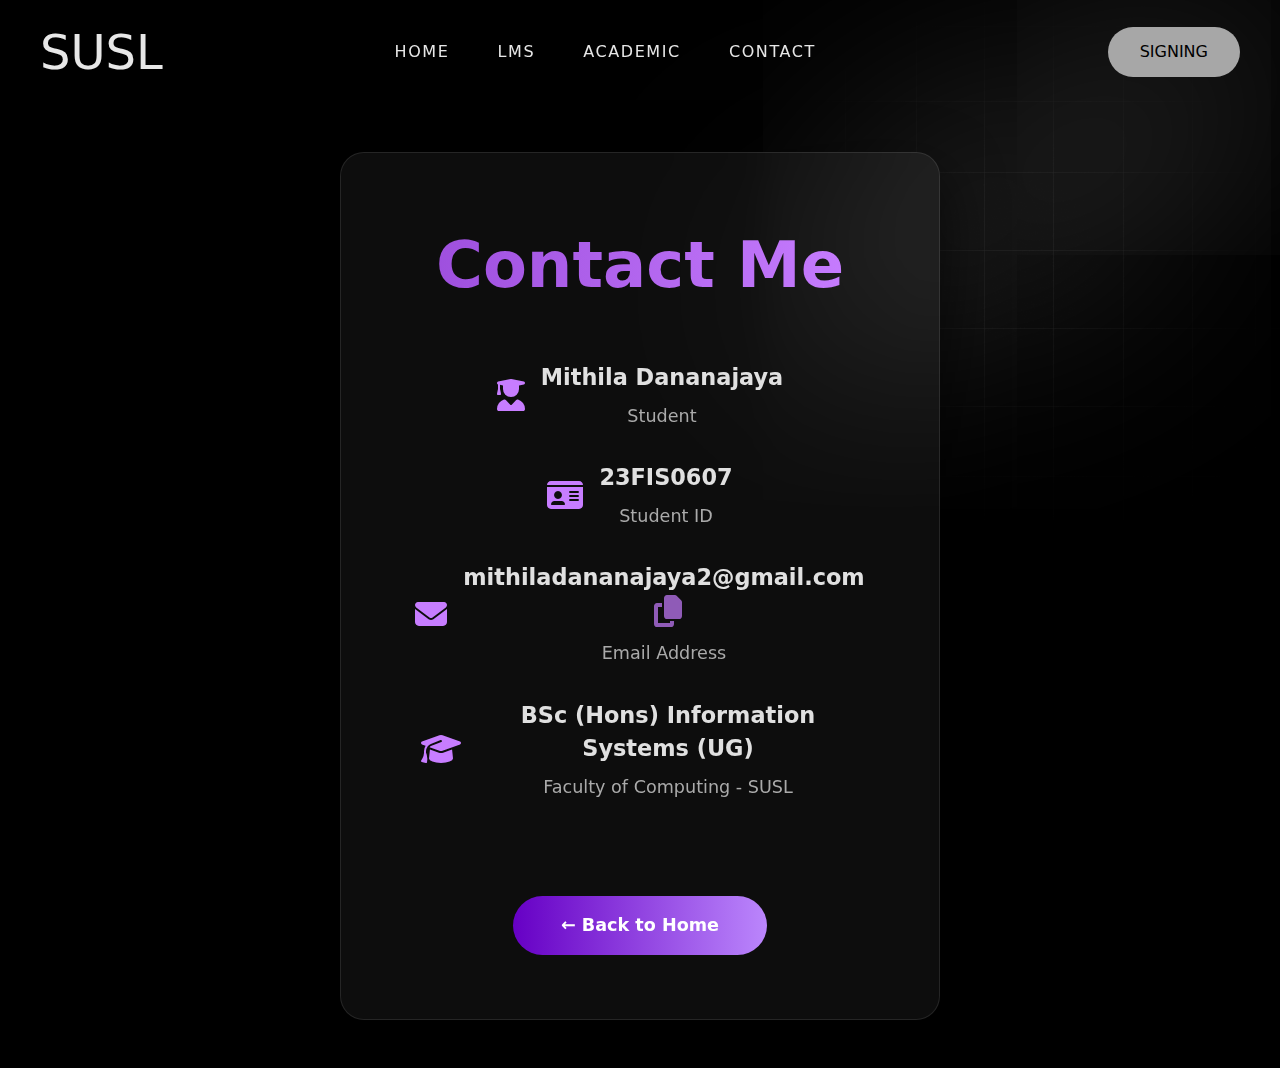
<file: FOC.blog/contact.html>
<!DOCTYPE html>
<html lang="en">
<head>
    <meta charset="UTF-8">
    <meta name="viewport" content="width=device-width, initial-scale=1.0">
    <title>Contact - Faculty of Computing | SUSL</title>
    <link rel="stylesheet" href="style.css">
    <link rel="stylesheet" href="https://unpkg.com/aos@next/dist/aos.css" />
    <style>
        .contact-container {
            display: flex;
            justify-content: center;
            align-items: center;
            min-height: calc(100vh - 6rem);
            padding: 3rem 2rem;
        }
        .contact-card {
            background: rgba(255, 255, 255, 0.05);
            backdrop-filter: blur(15px);
            border: 1px solid rgba(255, 255, 255, 0.1);
            border-radius: 24px;
            padding: 4rem 5rem;
            width: 100%;
            max-width: 600px;
            box-shadow: 0 20px 60px rgba(0, 0, 0, 0.6);
            text-align: center;
            position: relative;
            z-index: 2;
        }
        .contact-title {
            font-size: 4rem;
            margin-bottom: 3rem;
            background: linear-gradient(to right, #9d4edd, #c77dff);
            -webkit-background-clip: text;
            background-clip: text;
            color: transparent;
            font-weight: 600;
        }
        .info-item {
            font-size: 1.4rem;
            margin: 2rem 0;
            color: #e0e0e0;
            display: flex;
            align-items: center;
            justify-content: center;
            gap: 1rem;
        }
        .info-item i {
            font-size: 2rem;
            color: #c77dff;
        }
        .info-label {
            color: #aaaaaa;
            font-size: 1.1rem;
            margin-top: 0.5rem;
        }
        .copy-btn {
            background: none;
            border: none;
            color: #c77dff;
            cursor: pointer;
            font-size: 1.2rem;
            margin-left: 0.5rem;
            opacity: 0.7;
            transition: opacity 0.3s;
        }
        .copy-btn:hover { opacity: 1; }
        .back-btn {
            display: inline-block;
            margin-top: 4rem;
            padding: 1rem 3rem;
            background: linear-gradient(to right, #6600c5, #bb86fc);
            color: white;
            text-decoration: none;
            border-radius: 50px;
            font-weight: 600;
            font-size: 1.1rem;
            transition: all 0.3s ease;
        }
        .back-btn:hover {
            transform: translateY(-5px);
            box-shadow: 0 15px 30px rgba(187, 134, 252, 0.4);
        }
        @media (max-width: 768px) {
            .contact-card { padding: 3rem 2rem; }
            .contact-title { font-size: 2.8rem; }
            .info-item { font-size: 1.2rem; flex-direction: column; gap: 0.5rem; }
        }
    </style>
    <link rel="stylesheet" href="https://cdnjs.cloudflare.com/ajax/libs/font-awesome/6.5.0/css/all.min.css">
</head>
<body>
    <img class="image-gradient" src="gradient.png" alt="gradient">
    <div class="layer-blur"></div>

    <div class="container">
        <header>
            <h1 data-aos="fade-down" data-aos-duration="1500" class="logo">SUSL</h1>
            <nav>
                <a data-aos="fade-down" data-aos-duration="1500" href="index.html">HOME</a>
                <a data-aos="fade-down" data-aos-duration="2000" href="https://vle.sab.ac.lk/" target="_blank">LMS</a>
                <a data-aos="fade-down" data-aos-duration="2500" href="index2.html">ACADEMIC</a>
                <a data-aos="fade-down" data-aos-duration="3000" href="contact.html">CONTACT</a>
            </nav>
            <a href="signing.html" data-aos="fade-down" data-aos-duration="1500" class="button btn-signing">SIGNING</a>
        </header>

        <div class="contact-container">
            <div class="contact-card" data-aos="zoom-in" data-aos-duration="1200">
                <h2 class="contact-title">Contact Me</h2>

                <div class="info-item">
                    <i class="fas fa-user-graduate"></i>
                    <div>
                        <strong>Mithila Dananajaya</strong>
                        <div class="info-label">Student</div>
                    </div>
                </div>

                <div class="info-item">
                    <i class="fas fa-id-card"></i>
                    <div>
                        <strong>23FIS0607</strong>
                        <div class="info-label">Student ID</div>
                    </div>
                </div>

                <div class="info-item">
                    <i class="fas fa-envelope"></i>
                    <div>
                        <strong>mithiladananajaya2@gmail.com</strong>
                        <button class="copy-btn" onclick="copyEmail()" title="Copy email">
                            <i class="fas fa-copy"></i>
                        </button>
                        <div class="info-label">Email Address</div>
                    </div>
                </div>

                <div class="info-item">
                    <i class="fas fa-graduation-cap"></i>
                    <div>
                        <strong>BSc (Hons) Information Systems (UG)</strong>
                        <div class="info-label">Faculty of Computing - SUSL</div>
                    </div>
                </div>

                <a href="index.html" class="back-btn">← Back to Home</a>
            </div>
        </div>
    </div>

    <script src="https://unpkg.com/aos@next/dist/aos.js"></script>
    <script>
        AOS.init();
        function copyEmail() {
            navigator.clipboard.writeText('mithiladananajaya2@gmail.com');
            alert('Email copied to clipboard!');
        }
    </script>
</body>
</html>
</file>
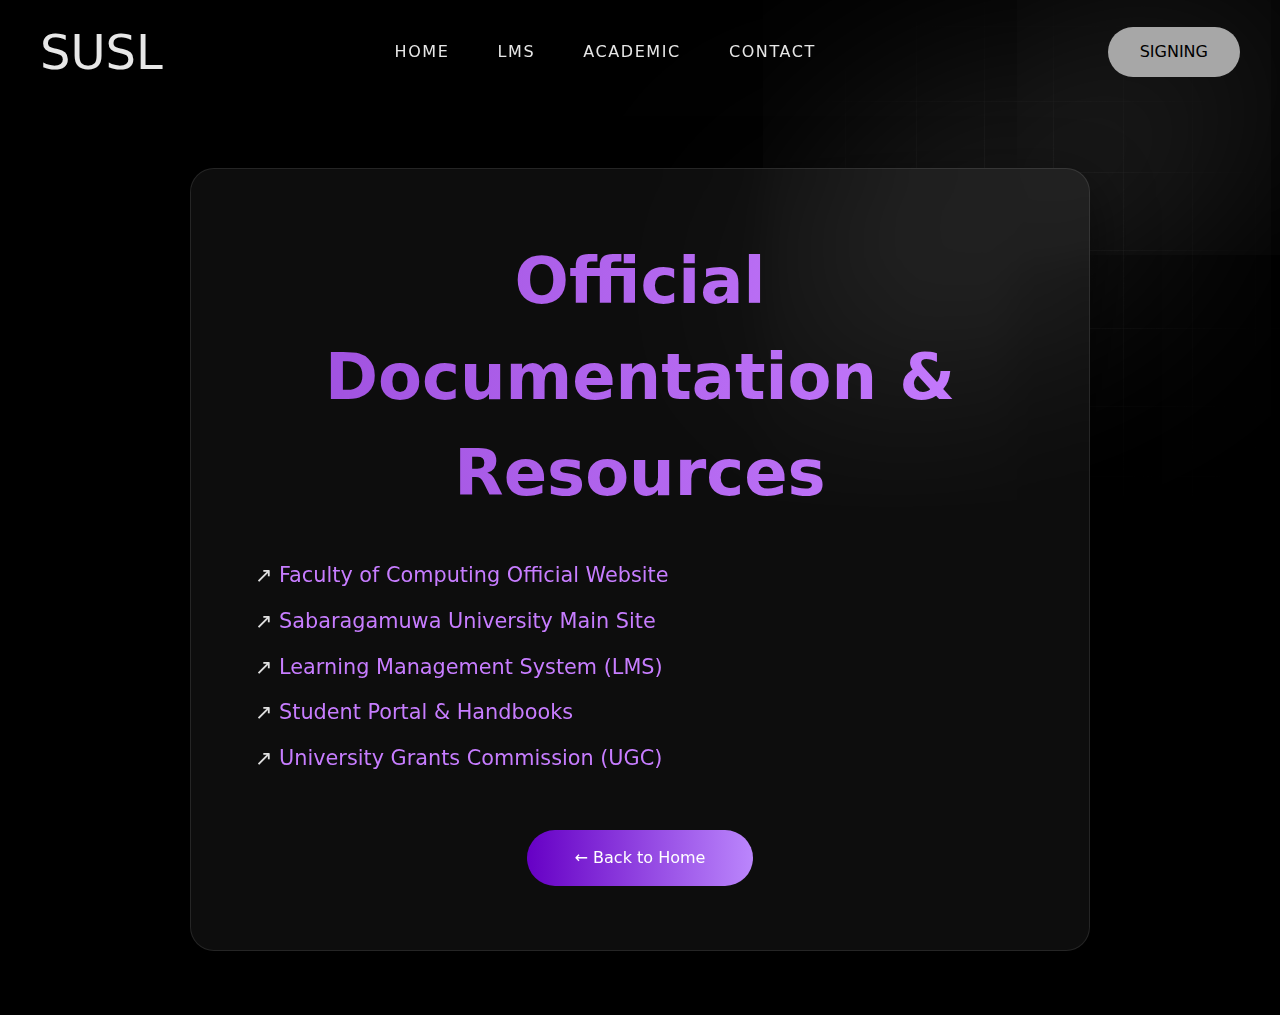
<file: FOC.blog/documentation.html>
<!DOCTYPE html>
<html lang="en">
<head>
    <meta charset="UTF-8">
    <meta name="viewport" content="width=device-width, initial-scale=1.0">
    <title>Documentation & Resources - Faculty of Computing | SUSL</title>
    <link rel="stylesheet" href="style.css">
    <link rel="stylesheet" href="https://unpkg.com/aos@next/dist/aos.css" />
    <style>
        .docs-container { min-height: calc(100vh - 6rem); padding: 4rem 10%; display: flex; flex-direction: column; align-items: center; justify-content: center; }
        .docs-card { background: rgba(255,255,255,0.05); backdrop-filter: blur(15px); border: 1px solid rgba(255,255,255,0.1); border-radius: 24px; padding: 4rem; max-width: 900px; text-align: center; box-shadow: 0 20px 60px rgba(0,0,0,0.6); }
        .docs-title { font-size: 4rem; background: linear-gradient(to right,#9d4edd,#c77dff); -webkit-background-clip: text; color: transparent; margin-bottom: 2rem; }
        .docs-list { text-align: left; font-size: 1.3rem; line-height: 2.2; color: #e0e0e0; }
        .docs-list a { color: #c77dff; text-decoration: none; }
        .docs-list a:hover { text-decoration: underline; }
        .back-btn { margin-top: 3rem; padding: 1rem 3rem; background: linear-gradient(to right,#6600c5,#bb86fc); color: white; border-radius: 50px; text-decoration: none; display: inline-block; }
    </style>
</head>
<body>
    <img class="image-gradient" src="gradient.png" alt="gradient">
    <div class="layer-blur"></div>

    <div class="container">
        <header>
            <h1 data-aos="fade-down" class="logo">SUSL</h1>
            <nav>
                <a data-aos="fade-down" href="index.html">HOME</a>
                <a data-aos="fade-down" href="https://vle.sab.ac.lk/"target="_blank">LMS</a>
                <a data-aos="fade-down" href="index2.html">ACADEMIC</a>
                <a data-aos="fade-down" href="contact.html">CONTACT</a>
            </nav>
            <a href="signing.html" class="button btn-signing">SIGNING</a>
        </header>

        <div class="docs-container">
            <div class="docs-card" data-aos="zoom-in">
                <h2 class="docs-title">Official Documentation & Resources</h2>
                <div class="docs-list">
                    <p>↗ <a href="https://www.sab.ac.lk/computing/" target="_blank">Faculty of Computing Official Website</a></p>
                    <p>↗ <a href="https://www.sab.ac.lk/" target="_blank">Sabaragamuwa University Main Site</a></p>
                    <p>↗ <a href="https://lms.sab.ac.lk/" target="_blank">Learning Management System (LMS)</a></p>
                    <p>↗ <a href="https://www.sab.ac.lk/students/" target="_blank">Student Portal & Handbooks</a></p>
                    <p>↗ <a href="https://www.ugc.ac.lk/" target="_blank">University Grants Commission (UGC)</a></p>
                </div>
                <a href="index.html" class="back-btn">← Back to Home</a>
            </div>
        </div>
    </div>

    <script src="https://unpkg.com/aos@next/dist/aos.js"></script>
    <script>AOS.init();</script>
</body>
</html>
</file>
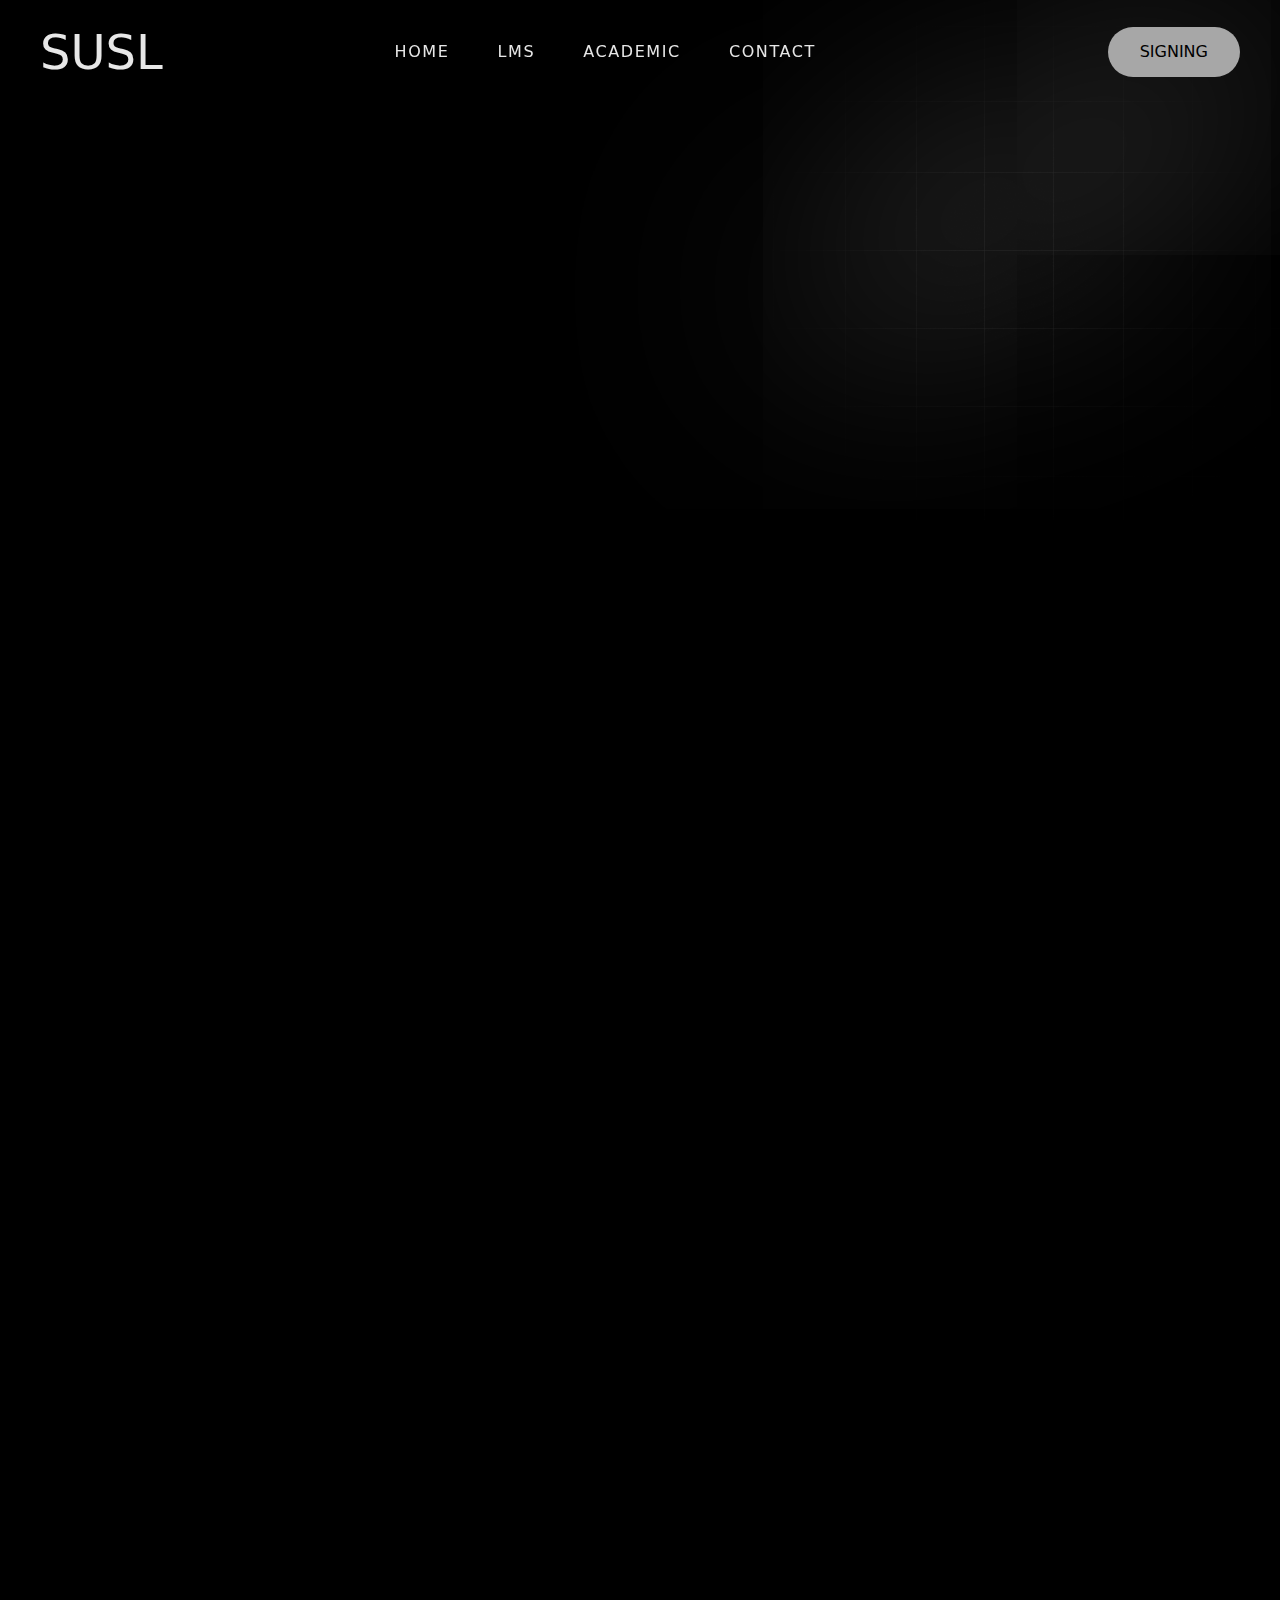
<file: FOC.blog/index2.html>
<!DOCTYPE html>
<html lang="en">
<head>
    <meta charset="UTF-8">
    <meta name="viewport" content="width=device-width, initial-scale=1.0">
    <title>Degree Programmes - Faculty of Computing | SUSL</title>
    <link rel="stylesheet" href="style.css"> <!-- same CSS as home page -->
    <link rel="stylesheet" href="https://unpkg.com/aos@next/dist/aos.css" />
    <style>
        .degrees-grid {
            display: grid;
            grid-template-columns: repeat(auto-fit, minmax(320px, 1fr));
            gap: 2.5rem;
            margin-top: 4rem;
            padding: 0 2rem;
        }
        .degree-card {
            background: rgba(255, 255, 255, 0.03);
            backdrop-filter: blur(10px);
            border-radius: 20px;
            padding: 2.5rem 2rem;
            border: 1px solid rgba(255, 255, 255, 0.1);
            transition: transform 0.4s ease, box-shadow 0.4s ease;
        }
        .degree-card:hover {
            transform: translateY(-15px);
            box-shadow: 0 20px 40px rgba(130, 0, 255, 0.2);
        }
        .degree-title {
            font-size: 1.8rem;
            margin-bottom: 1rem;
            color: #bb86fc;
        }
        .duration {
            color: #03dac6;
            font-weight: 500;
            margin-bottom: 1.5rem;
        }
        .degree-card ul {
            list-style: none;
            padding-left: 0;
        }
        .degree-card ul li {
            margin: 0.8rem 0;
            padding-left: 1.5rem;
            position: relative;
        }
        .degree-card ul li::before {
            content: "▹";
            color: #bb86fc;
            position: absolute;
            left: 0;
        }
        .back-home {
            display: inline-block;
            margin: 3rem 0;
            color: #bb86fc;
            text-decoration: none;
            font-weight: 500;
        }
    </style>
</head>
<body>
    <img class="image-gradient" src="gradient.png" alt="gradient">
    <div class="layer-blur"></div>

    <div class="container">
        <header>
            <h1 data-aos="fade-down" data-aos-duration="1500" class="logo">SUSL</h1>
            <nav>
                <a data-aos="fade-down" data-aos-duration="1500" href="index.html">HOME</a>
                <a data-aos="fade-down" data-aos-duration="2000" href="https://vle.sab.ac.lk/" target="_blank">LMS</a>
                <a data-aos="fade-down" data-aos-duration="2500" href="#">ACADEMIC</a>
                <a data-aos="fade-down" data-aos-duration="3000" href="#">CONTACT</a>
            </nav>
            <div data-aos="fade-down" data-aos-duration="1500" class="button btn-signing">SIGNING</div>
        </header>

        <main style="min-height: calc(100vh - 6rem); display: flex; flex-direction: column; justify-content: center;">
            <div class="content" style="margin-left: 10%;">
                <h1 data-aos="fade-up" data-aos-duration="1500" style="font-size: 4rem; margin-bottom: 1rem;">
                    Degree Programmes
                </h1>
                <p data-aos="fade-up" data-aos-delay="300" style="font-size: 1.4rem; max-width: 50rem; color: #aaa;">
                    Faculty of Computing – Sabaragamuwa University of Sri Lanka
                </p>
            </div>

            <div class="degrees-grid">
                <!-- Degree 1 -->
                <div class="degree-card" data-aos="fade-up" data-aos-delay="100">
                    <h3 class="degree-title">BSc (Hons) in Information Systems</h3>
                    <p class="duration">4 Years Full-Time</p>
                    <ul>
                        <li>Focuses on business processes + IT solutions</li>
                        <li>Enterprise Systems, ERP, Business Intelligence</li>
                        <li>IT Project Management & Consultancy</li>
                        <li>Cybersecurity for Business</li>
                        <li>Data Analytics & Decision Support Systems</li>
                        <li>Industry internship in final year</li>
                    </ul>
                </div>

                <!-- Degree 2 -->
                <div class="degree-card" data-aos="fade-up" data-aos-delay="300">
                    <h3 class="degree-title">BSc (Hons) in Software Engineering</h3>
                    <p class="duration">4 Years Full-Time</p>
                    <ul>
                        <li>Software design patterns & architecture</li>
                        <li>DevOps, Agile & Scrum methodologies</li>
                        <li>Cloud-native development (AWS/Azure)</li>
                        <li>Mobile & Web application development</li>
                        <li>Software testing, quality & security</li>
                        <li>Final-year individual/group project with industry</li>
                    </ul>
                </div>

                <!-- Degree 3 -->
                <div class="degree-card" data-aos="fade-up" data-aos-delay="500">
                    <h3 class="degree-title">BSc (Hons) in Data Science</h3>
                    <p class="duration">4 Years Full-Time</p>
                    <ul>
                        <li>Machine Learning & Deep Learning</li>
                        <li>Big Data technologies (Hadoop, Spark)</li>
                        <li>Statistical modelling & predictive analytics</li>
                        <li>Data engineering & ETL pipelines</li>
                        <li>AI ethics & responsible data science</li>
                        <li>Capstone project with real-world datasets</li>
                    </ul>
                </div>
            </div>

            <a href="index.html" class="back-home" data-aos="fade-up" data-aos-delay="700">
                ← Back to Home
            </a>
        </main>
    </div>

    <script src="https://unpkg.com/aos@next/dist/aos.js"></script>
    <script>
        AOS.init();
    </script>
</body>
</html>
</file>
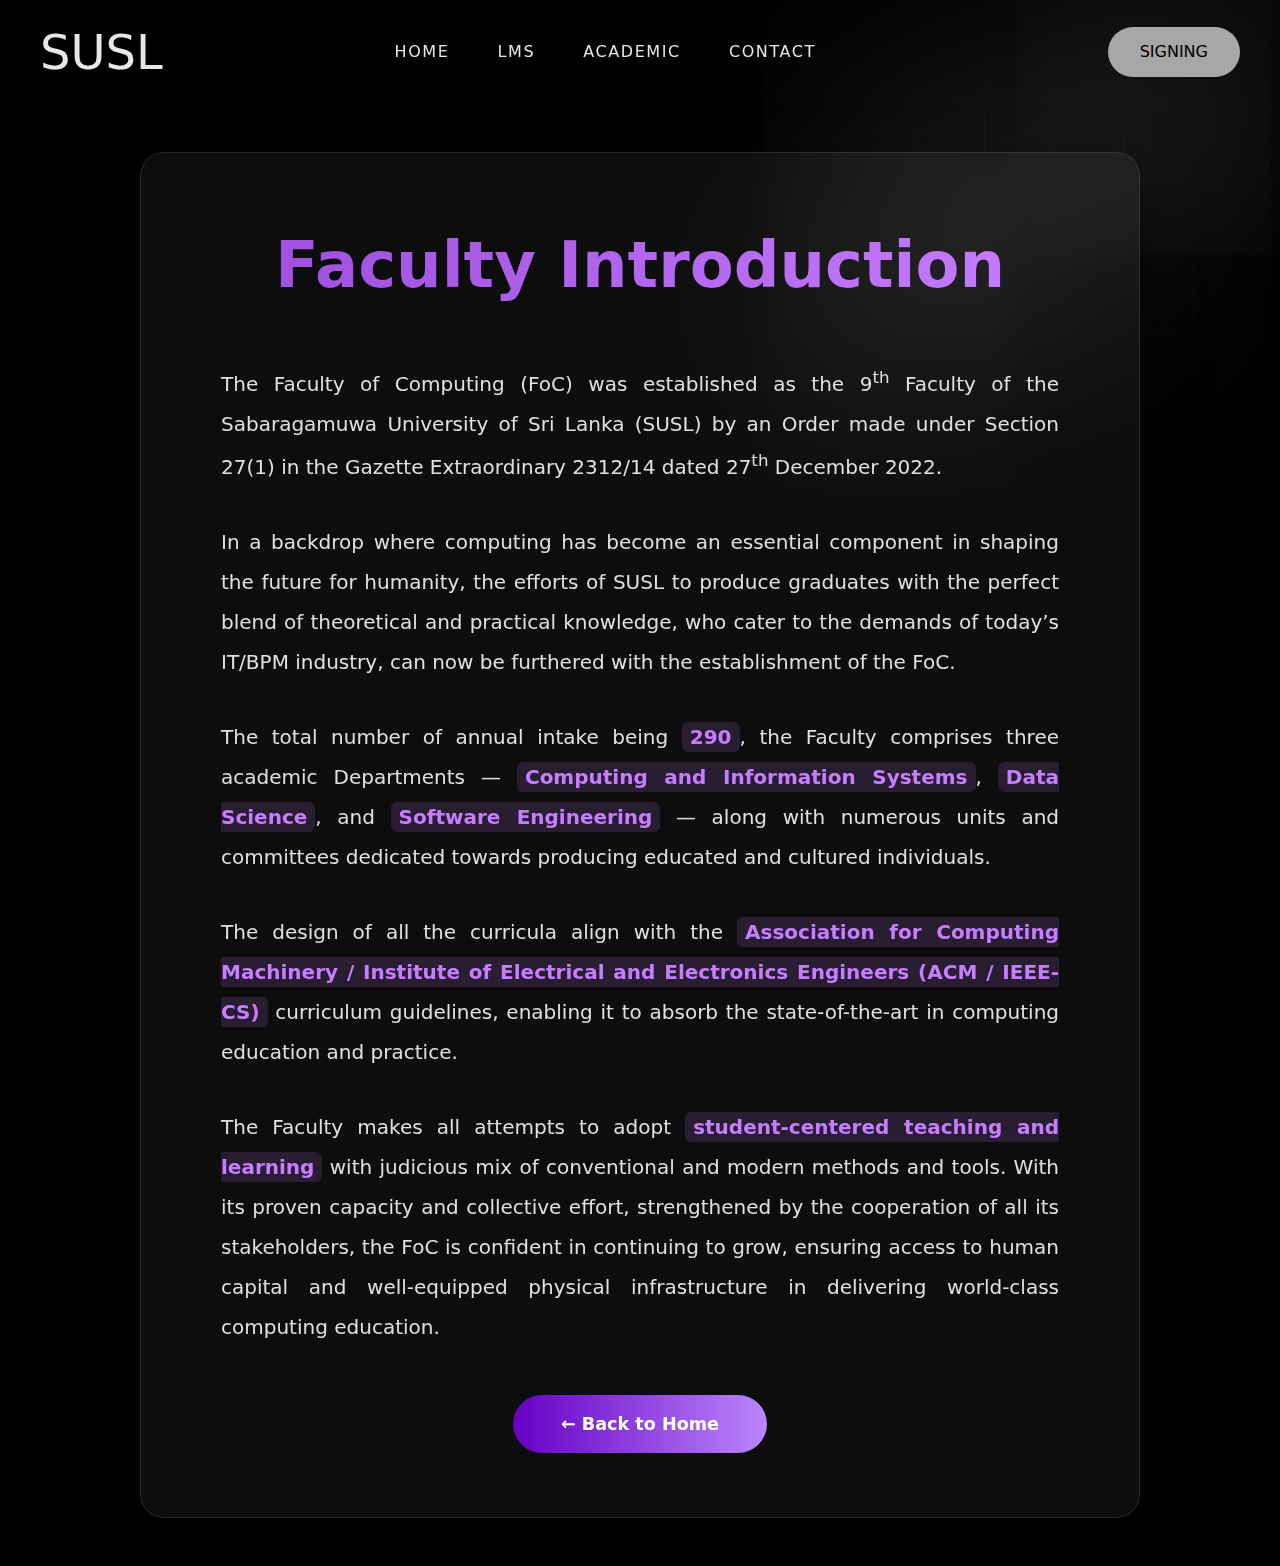
<file: FOC.blog/interdruction.html>
<!DOCTYPE html>
<html lang="en">
<head>
    <meta charset="UTF-8">
    <meta name="viewport" content="width=device-width, initial-scale=1.0">
    <title>Introduction - Faculty of Computing | SUSL</title>
    <link rel="stylesheet" href="style.css">
    <link rel="stylesheet" href="https://unpkg.com/aos@next/dist/aos.css" />
    <style>
        .intro-container {
            display: flex;
            justify-content: center;
            align-items: center;
            min-height: calc(100vh - 6rem);
            padding: 3rem 2rem;
        }
        .intro-wrapper {
            background: rgba(255, 255, 255, 0.05);
            backdrop-filter: blur(15px);
            border: 1px solid rgba(255, 255, 255, 0.1);
            border-radius: 24px;
            padding: 4rem 5rem;
            width: 100%;
            max-width: 1000px;
            box-shadow: 0 20px 60px rgba(0, 0, 0, 0.6);
            position: relative;
            z-index: 2;
        }
        .intro-title {
            font-size: 4rem;
            text-align: center;
            margin-bottom: 3rem;
            background: linear-gradient(to right, #9d4edd, #c77dff);
            -webkit-background-clip: text;
            background-clip: text;
            color: transparent;
            font-weight: 600;
        }
        .intro-text p {
            font-size: 1.25rem;
            line-height: 2;
            color: #e0e0e0;
            text-align: justify;
            margin-bottom: 2.2rem;
        }
        .highlight {
            color: #c77dff;
            font-weight: 600;
            background: rgba(199, 125, 255, 0.15);
            padding: 0.2rem 0.5rem;
            border-radius: 6px;
        }
        .back-btn {
            display: block;
            width: fit-content;
            margin: 3rem auto 0;
            padding: 1rem 3rem;
            background: linear-gradient(to right, #6600c5, #bb86fc);
            color: white;
            text-decoration: none;
            border-radius: 50px;
            font-weight: 600;
            font-size: 1.1rem;
        }
        .back-btn:hover {
            transform: translateY(-5px);
            box-shadow: 0 15px 30px rgba(187, 134, 252, 0.4);
        }
        @media (max-width: 768px) {
            .intro-wrapper { padding: 3rem 2rem; }
            .intro-title { font-size: 2.8rem; }
            .intro-text p { font-size: 1.1rem; }
        }
    </style>
</head>
<body>
    <img class="image-gradient" src="gradient.png" alt="gradient">
    <div class="layer-blur"></div>

    <div class="container">
        <header>
            <h1 data-aos="fade-down" data-aos-duration="1500" class="logo">SUSL</h1>
            <nav>
                <a data-aos="fade-down" data-aos-duration="1500" href="index.html">HOME</a>
                <a data-aos="fade-down" data-aos-duration="2000" href="https://vle.sab.ac.lk/" target="_blank">LMS</a>
                <a data-aos="fade-down" data-aos-duration="2500" href="index2.html">ACADEMIC</a>
                <a data-aos="fade-down" data-aos-duration="3000" href="contact.html">CONTACT</a>
            </nav>
            <a href="signing.html" data-aos="fade-down" data-aos-duration="1500" class="button btn-signing">SIGNING</a>
        </header>

        <div class="intro-container">
            <div class="intro-wrapper" data-aos="fade-up" data-aos-duration="1200">
                <h2 class="intro-title">Faculty Introduction</h2>
                <div class="intro-text">
                    <p>The Faculty of Computing (FoC) was established as the 9<sup>th</sup> Faculty of the Sabaragamuwa University of Sri Lanka (SUSL) by an Order made under Section 27(1) in the Gazette Extraordinary 2312/14 dated 27<sup>th</sup> December 2022.</p>
                    <p>In a backdrop where computing has become an essential component in shaping the future for humanity, the efforts of SUSL to produce graduates with the perfect blend of theoretical and practical knowledge, who cater to the demands of today’s IT/BPM industry, can now be furthered with the establishment of the FoC.</p>
                    <p>The total number of annual intake being <span class="highlight">290</span>, the Faculty comprises three academic Departments — <span class="highlight">Computing and Information Systems</span>, <span class="highlight">Data Science</span>, and <span class="highlight">Software Engineering</span> — along with numerous units and committees dedicated towards producing educated and cultured individuals.</p>
                    <p>The design of all the curricula align with the <span class="highlight">Association for Computing Machinery / Institute of Electrical and Electronics Engineers (ACM / IEEE-CS)</span> curriculum guidelines, enabling it to absorb the state-of-the-art in computing education and practice.</p>
                    <p>The Faculty makes all attempts to adopt <strong class="highlight">student-centered teaching and learning</strong> with judicious mix of conventional and modern methods and tools. With its proven capacity and collective effort, strengthened by the cooperation of all its stakeholders, the FoC is confident in continuing to grow, ensuring access to human capital and well-equipped physical infrastructure in delivering world-class computing education.</p>
                </div>
                <a href="index.html" class="back-btn">← Back to Home</a>
            </div>
        </div>
    </div>

    <script src="https://unpkg.com/aos@next/dist/aos.js"></script>
    <script>AOS.init();</script>
</body>
</html>
</file>
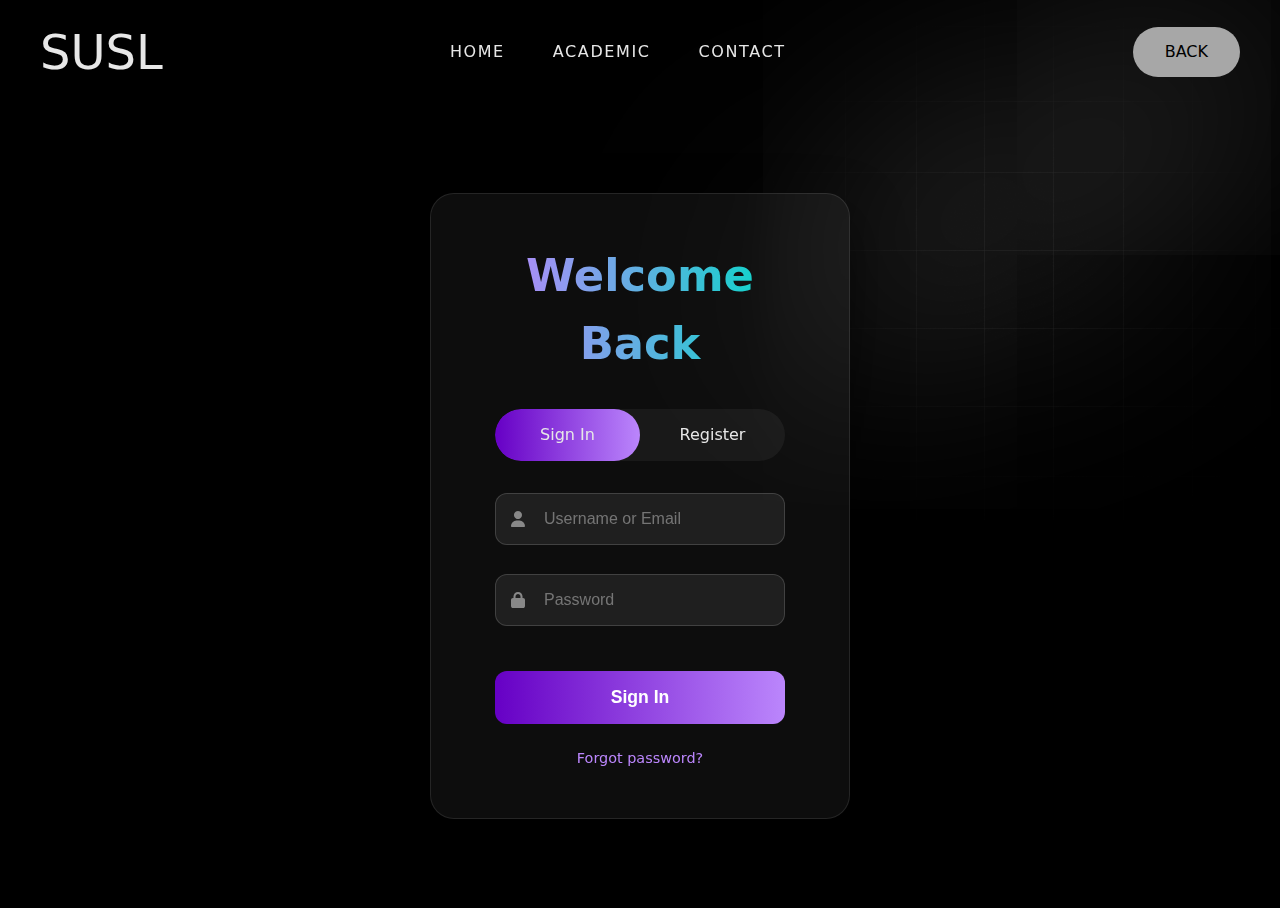
<file: FOC.blog/signing.html>
<!DOCTYPE html>
<html lang="en">
<head>
    <meta charset="UTF-8">
    <meta name="viewport" content="width=device-width, initial-scale=1.0">
    <title>Sign In / Register - Faculty of Computing | SUSL</title>
    <link rel="stylesheet" href="style.css">
    <link rel="stylesheet" href="https://unpkg.com/aos@next/dist/aos.css" />
    <style>
        .signing-container {
            display: flex;
            justify-content: center;
            align-items: center;
            min-height: calc(100vh - 6rem);
            padding: 2rem;
        }
        .form-wrapper {
            background: rgba(255, 255, 255, 0.05);
            backdrop-filter: blur(15px);
            border: 1px solid rgba(255, 255, 255, 0.1);
            border-radius: 24px;
            padding: 3rem 4rem;
            width: 100%;
            max-width: 420px;
            box-shadow: 0 20px 50px rgba(0, 0, 0, 0.5);
        }
        .form-title {
            font-size: 2.8rem;
            text-align: center;
            margin-bottom: 2rem;
            background: linear-gradient(to right, #bb86fc, #03dac6);
            background-clip: text;
            -webkit-text-fill-color: transparent;
        }
        .toggle-tabs {
            display: flex;
            margin-bottom: 2rem;
            background: rgba(255, 255, 255, 0.05);
            border-radius: 50px;
            overflow: hidden;
        }
        .tab {
            flex: 1;
            padding: 0.9rem;
            text-align: center;
            cursor: pointer;
            transition: all 0.3s ease;
            font-weight: 500;
        }
        .tab.active {
            background: linear-gradient(to right, #6600c5, #bb86fc);
            border-radius: 50px;
        }
        form {
            display: none;
        }
        form.active {
            display: block;
            animation: fadeIn 0.5s ease;
        }
        @keyframes fadeIn {
            from { opacity: 0; transform: translateY(10px); }
            to { opacity: 1; transform: translateY(0); }
        }
        .input-group {
            position: relative;
            margin-bottom: 1.8rem;
        }
        .input-group input {
            width: 100%;
            padding: 1rem 1rem 1rem 3rem;
            background: rgba(255, 255, 255, 0.08);
            border: 1px solid rgba(255, 255, 255, 0.15);
            border-radius: 12px;
            color: white;
            font-size: 1rem;
            outline: none;
            transition: all 0.3s ease;
        }
        .input-group input:focus {
            border-color: #bb86fc;
            box-shadow: 0 0 15px rgba(187, 134, 252, 0.3);
        }
        .input-group i {
            position: absolute;
            left: 1rem;
            top: 50%;
            transform: translateY(-50%);
            color: #888;
        }
        .btn-signin-main {
            width: 100%;
            padding: 1rem;
            background: linear-gradient(to right, #6600c5, #bb86fc);
            color: white;
            border: none;
            border-radius: 12px;
            font-size: 1.1rem;
            font-weight: 600;
            cursor: pointer;
            transition: all 0.3s ease;
            margin-top: 1rem;
        }
        .btn-signin-main:hover {
            transform: translateY(-3px);
            box-shadow: 0 10px 20px rgba(187, 134, 252, 0.4);
        }
        .extra-links {
            text-align: center;
            margin-top: 1.5rem;
            font-size: 0.9rem;
        }
        .extra-links a {
            color: #bb86fc;
            text-decoration: none;
        }
        .extra-links a:hover {
            text-decoration: underline;
        }
    </style>
    <link rel="stylesheet" href="https://cdnjs.cloudflare.com/ajax/libs/font-awesome/6.5.0/css/all.min.css">
</head>
<body>
    <img class="image-gradient" src="gradient.png" alt="gradient">
    <div class="layer-blur"></div>

    <div class="container">
        <header>
            <h1 data-aos="fade-down" data-aos-duration="1500" class="logo">SUSL</h1>
            <nav>
                <a data-aos="fade-down" data-aos-duration="1500" href="index.html">HOME</a>
                <a data-aos="fade-down" data-aos-duration="2000" href="index2.html">ACADEMIC</a>
                <a data-aos="fade-down" data-aos-duration="2500" href="contact.html">CONTACT</a>
            </nav>
            <div data-aos="fade-down" data-aos-duration="1500" class="button btn-signing">
                <a href="index.html" style="color:black; text-decoration:none;">BACK</a>
            </div>
        </header>

        <div class="signing-container">
            <div class="form-wrapper" data-aos="zoom-in" data-aos-duration="1000">
                <h2 class="form-title">Welcome Back</h2>

                <div class="toggle-tabs">
                    <div class="tab active" onclick="switchForm('signin')">Sign In</div>
                    <div class="tab" onclick="switchForm('register')">Register</div>
                </div>

                <!-- Sign In Form -->
                <form id="signin" class="active">
                    <div class="input-group">
                        <i class="fas fa-user"></i>
                        <input type="text" placeholder="Username or Email" required>
                    </div>
                    <div class="input-group">
                        <i class="fas fa-lock"></i>
                        <input type="password" placeholder="Password" required>
                    </div>
                    <button type="submit" class="btn-signin-main">Sign In</button>
                    <div class="extra-links">
                        <a href="#">Forgot password?</a>
                    </div>
                </form>

                <!-- Register Form -->
                <form id="register">
                    <div class="input-group">
                        <i class="fas fa-user-plus"></i>
                        <input type="text" placeholder="Full Name" required>
                    </div>
                    <div class="input-group">
                        <i class="fas fa-envelope"></i>
                        <input type="email" placeholder="Email" required>
                    </div>
                    <div class="input-group">
                        <i class="fas fa-lock"></i>
                        <input type="password" placeholder="Password" required>
                    </div>
                    <div class="input-group">
                        <i class="fas fa-lock"></i>
                        <input type="password" placeholder="Confirm Password" required>
                    </div>
                    <button type="submit" class="btn-signin-main">Create Account</button>
                    <div class="extra-links">
                        By registering you agree to our <a href="#">Terms & Conditions</a>
                    </div>
                </form>
            </div>
        </div>
    </div>

    <script src="https://unpkg.com/aos@next/dist/aos.js"></script>
    <script>
        AOS.init();

        function switchForm(type) {
            document.querySelectorAll('.tab').forEach(tab => tab.classList.remove('active'));
            document.querySelectorAll('form').forEach(form => form.classList.remove('active'));

            if (type === 'signin') {
                document.querySelector('.toggle-tabs .tab:nth-child(1)').classList.add('active');
                document.getElementById('signin').classList.add('active');
            } else {
                document.querySelector('.toggle-tabs .tab:nth-child(2)').classList.add('active');
                document.getElementById('register').classList.add('active');
            }
        }
    </script>
</body>
</html>
</file>
<file: FOC.blog/style.css>
* {
    margin: 0;
    padding: 0;
    box-sizing: border-box;

}
body {
    font-family: system-ui, -apple-system, BlinkMacSystemFont, 'Segoe UI',
     Roboto, Oxygen, Ubuntu, Cantarell, 'Open Sans', 'Helvetica Neue', sans-serif;
    background-color: black;
    color: #e7e7e7;
    min-height: 100vh;
    line-height: 1.5;

}
/* GRADIENT AND LAYER BLUR EFFECT */
.image-gradient{
    position: absolute;
    top: 0;
    right: 0;
    opacity: 0.5;
    z-index: -1;

}
.layer-blur{
    height: 0;
    width: 30rem;
    position: absolute;
    top: 20%;
    right: 0;
    box-shadow: 0 0 700px 15px white;
    rotate: -30deg;
    z-index: -1;    
}
/* CONTATNES */
.container{
    width: 100%;
    margin: 0 auto;
    padding: 0 2rem;
    position: relative;
    overflow: hidden;
   
}
/* HEADERS */
header{
    display: flex;
    justify-content: space-between;
    align-items: center;
    padding: 1rem 5rem;
}

header h1{
    margin: 0;
    font-size: 3rem;
    font-weight: 300;
}

nav{
    display: flex;
    align-items: center;
    gap: 3rem;
    margin-left: -5%;
}

nav a{
    font-size: 1rem;
    letter-spacing: 0.1rem;
    transition: color 0.2s ease;
    text-decoration: none;
    color: inherit;
    z-index: 999;
}

nav a:hover{
    color: #a7a7a7;
}

.btn-signing{
    background-color: #a7a7a7;
    color: black;
    padding: 0.8rem 2rem;
    border-radius: 50px;
    border: none;
    font-size: 1rem;
    font-weight: 500;
    transition: background-color 0.2s ease;
    cursor: pointer;
    z-index: 999;
}

.btn-signing:hover{
    background-color: white;
}

/* MAIN CONTENT */
main{
    display: flex;
    flex-direction: column;
    justify-content: center;
    min-height: calc(90vh - 6rem);
}

.content{
    max-width: 40rem;
    margin-left: 10%;
    z-index: 999;
}

.tag-box{
    position: relative;
    width: 18rem;
    height: 2.5rem;
    border-radius: 50px;
    background: linear-gradient(to right,#656565 ,#7f42a7, #6600c5,#5300a0,#757575,#656565 );
    background-size: 200%;
    animation: animationgradient 2.5s linear infinite;
    box-shadow: 0 0 15px rgba(225,225,225,0.3);
}

@keyframes animationgradient{
    to{
        background-position: 200%;
    }
}        
.tag-box .tag{
        position: absolute;
        inset: 3px 3px 3px 3px;
        background-color: black;
        border-radius: 50px;
        display: flex;
        align-items: center;
        justify-content: center;
        transition: 0.5s ease;
        cursor: pointer;
}
.tag-box .tag:hover{
    color: #5300a0;
}

.content h1{
    font-size: 4rem;
    font-weight: 600;
    letter-spacing: 0.1em;
    margin: 2rem 0;
    line-height: 1.2;
    text-shadow: 0 0 10px rgb(128, 128, 128, 0.418);
}
.description{
    font-size: 1.2rem;
    letter-spacing: 0.05em;
    max-width: 35rem;
    color: gray;
}

.buttons{
    display: flex;
    gap: 1rem;
    margin-top: 3rem;
}

.btn-get-started{
    text-decoration: none;
    border: 1px solid #2a2a2a;
    padding: 0.7rem 1.2rem;
    border-radius: 50px;
    font-size: 1.2rem;
    font-weight: 600;
    letter-spacing: 0.1em;
    transition: background-color 0.2s ease;
}
.btn-get-started:hover{
    background-color: #1a1a1a;
}
.btn-singning-main{
    text-decoration: none;
    background-color: lightgrey;
    color: black;
    padding: 0.6rem 2.5rem;
    border-radius: 50px;
    font-size: 1.2rem;
    font-weight: 600;
    letter-spacing: 0.1em;
    transition: background-color 0.2s ease;

}
.btn-singning-main:hover{
    background-color: gray;

}
.robot-3d{
    position:absolute;
    bottom: -13%;
    right: -30%;
    
    
}

/* TABLET RESPONSIVE */
@media (max-width:1300px){
    header{
        padding: 1rem 0.5rem;
    }

    .content{
        margin-top: 85%;
    }
    .robot-3d{
        scale: 0.8;
        top: -20%;
        right: 2%;
    }
}

/* MOBILE RESPONSIVE */
@media(max-width: 768px){
    header{
        padding: 1rem 0.5rem;
    }
    nav{
        display: none;
    }

    header h1{
        font-size: 2rem;
    }
    .btn-signing{
        padding: 0.6rem 1.5rem;
    }
    .content{
        margin-top: 25rem;
    }

    .robot-3d{
        scale: 0.5;
        top: -25%;
        right: 0;
    }

    .content{
        max-width: 30rem;
        margin-left: 10%;
    }

    .tag-box{
        width: 12rem;
    }
    .content h1{
        font-size: 2.5rem;
    }
    .description{
        font-size: 1rem;
    }

    .btn-get-started{
        font-family: 0.8rem;
        padding: 0.8rem 1.2rem;
    }

    .btn-singning-main{
        font-size: 0.8rem;
        padding: 0.8rem 2rem;
    }
}
/* Remove underline from the top-right SIGNING button */
.btn-signing,
.btn-signing:hover,
a.btn-signing,
a.btn-signing:hover {
    text-decoration: none !important;
}
/* ABOUT FACULTY SECTION - Dark Futuristic Style */
.about-faculty {
    margin-top: 8rem;
    padding: 0 10%;
    max-width: 1200px;
    margin-left: auto;
    margin-right: auto;
    position: relative;
    z-index: 2;
}

.about-text {
    font-size: 1.15rem;
    line-height: 1.8;
    color: #cccccc;
    margin-bottom: 5rem;
    text-align: justify;
}

.about-text p {
    margin-bottom: 1.8rem;
}
/* DETAILED PARAGRAPHS - Perfectly matched to your dark theme */
.detailed-about {
    margin-top: 6rem;
    padding: 0 10%;
    max-width: 1100px;
    margin-left: auto;
    margin-right: auto;
    position: relative;
    z-index: 2;
}

.paragraphs-container p {
    font-size: 1.15rem;
    line-height: 1.9;
    color: #d0d0d0;
    text-align: justify;
    margin-bottom: 2.2rem;
    letter-spacing: 0.02em;
}

.paragraphs-container strong {
    color: #ffffff;
}

.highlight {
    color: #c77dff;
    font-weight: 600;
    padding: 0 4px;
    border-radius: 4px;
    background: linear-gradient(90deg, rgba(157, 78, 221, 0.15), transparent);
}

/* Optional subtle glow on hover (feels futuristic) */
.paragraphs-container p:hover {
    color: #ffffff;
    transition: color 0.4s ease;
}

/* Mobile */
@media (max-width: 768px) {
    .detailed-about { padding: 0 5%; margin-top: 4rem; }
    .paragraphs-container p {
        font-size: 1rem;
        line-height: 1.8;
        margin-bottom: 2rem;
    }
}
</file>
